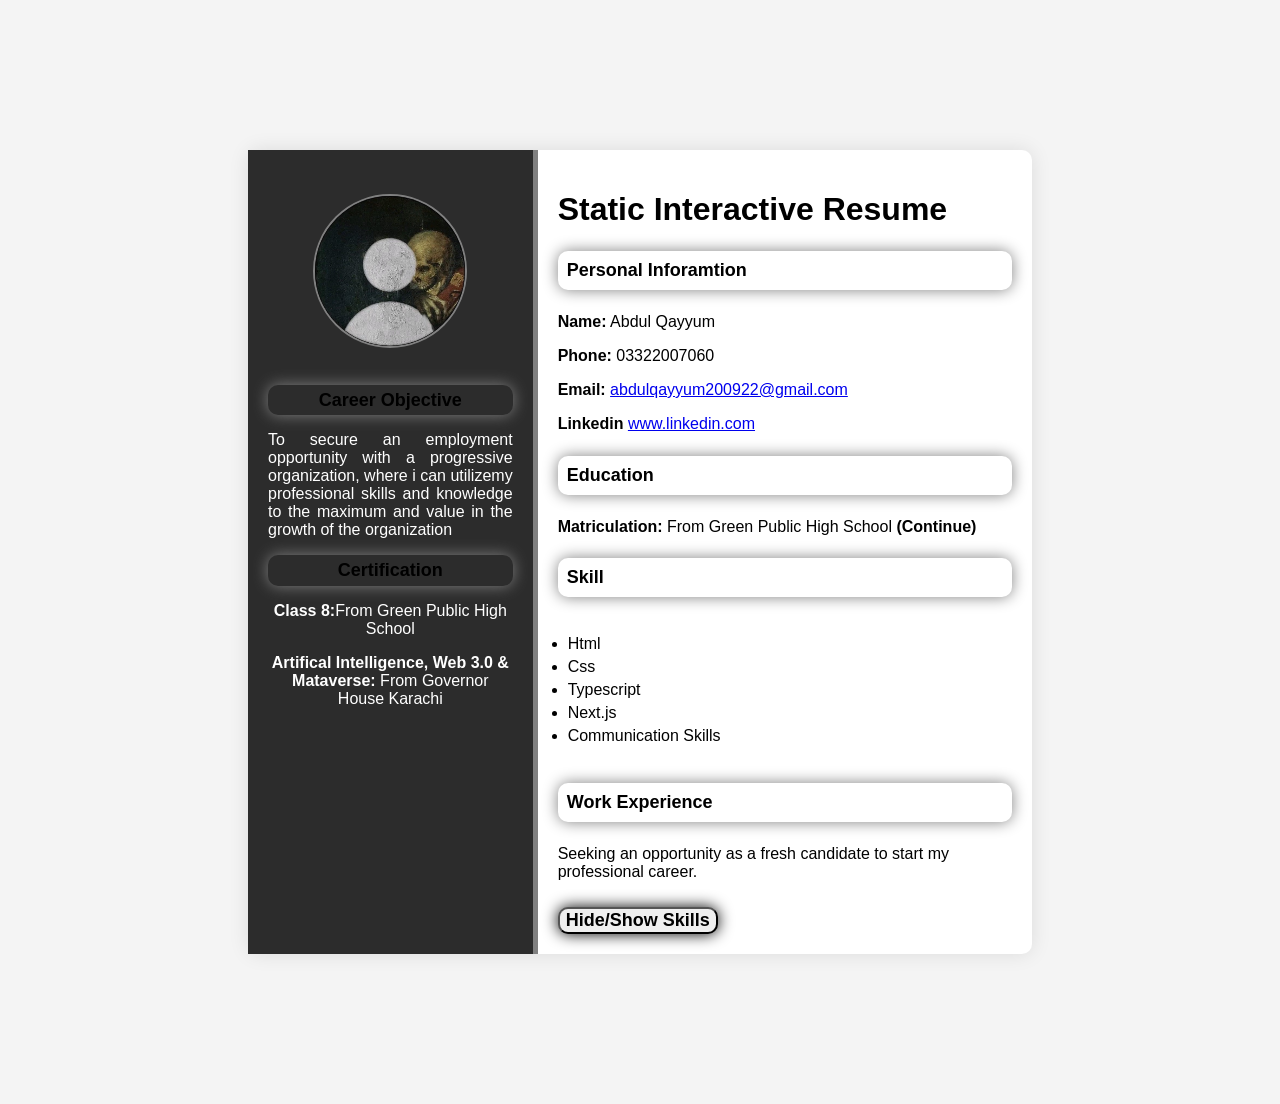
<file: Milestone 1, Milestone 2/index.html>
<!DOCTYPE html>
<html lang="en">
<head>
    <meta charset="UTF-8">
    <meta name="viewport" content="width=device-width, initial-scale=1.0">
    <title>Static Interactive Resume</title>
    <link rel="stylesheet" href="style.css">
</head>
<body>

    <div class="resume-container">
        
        <!-- left section -->
        <div class="left-section">
            <img src="download.jpeg" alt="Profile Picture" class="profile-picture">

            <section id="objective">

            <h3>Career Objective</h3>

            <p class="paragraph">To secure an employment opportunity with a progressive organization, where i can utilizemy professional skills and knowledge to the maximum and value in the growth of the organization  </p>
        </section>

        <section class="certification"> </section>
        
        <h3>Certification</h3>

        <p><b>Class 8:</b>From Green Public High School</p>
        <p><b>Artifical Intelligence, Web 3.0 & Mataverse:</b> From Governor House Karachi</p>

        </div>
   
        <!-- right section -->

         <div class="right-section">
            <h1>Static Interactive Resume</h1>

            <!-- personal information -->

             <section class="personal-info"></section>
             <h3>Personal Inforamtion</h3>

            
             <p><b>Name:</b> Abdul Qayyum</p>
             <p><b>Phone:</b> 03322007060</p>

             <p><b>Email:</b> <a href="mailto:abdulqayyum200922@gmail.com">abdulqayyum200922@gmail.com  </a></p>

             <p><b>Linkedin</b> <a href="https://www.linkedin.com/in/abdul-qayyum-2644292b5" target="_blank">www.linkedin.com</a></p>

            

         <!-- education section -->
         <section class="education"></section>

         <h3>Education</h3>

         <p><b>Matriculation:</b> From Green Public High School <b>(Continue)</b></p>


         <!-- Skill Section -->
          <section id="skill">

            <h3>Skill</h3>
            
            <ul>
                <li>Html</li>
                <li>Css</li>
                <li>Typescript</li>
                <li>Next.js</li>
                <li>Communication Skills</li>

            </ul>
          </section>


          <!-- work experience section -->
           <section class="work-experience"></section>

           <h3>Work Experience</h3>

           <p>Seeking an opportunity as a fresh candidate to start my professional career.</p>


           <!-- button to toggle skill section -->
            <button id="toggle-skills"><b>Hide/Show Skills</b></button>

    </div>
</div>
    
<script src="script.js"></script>

</body>
</html>
</file>
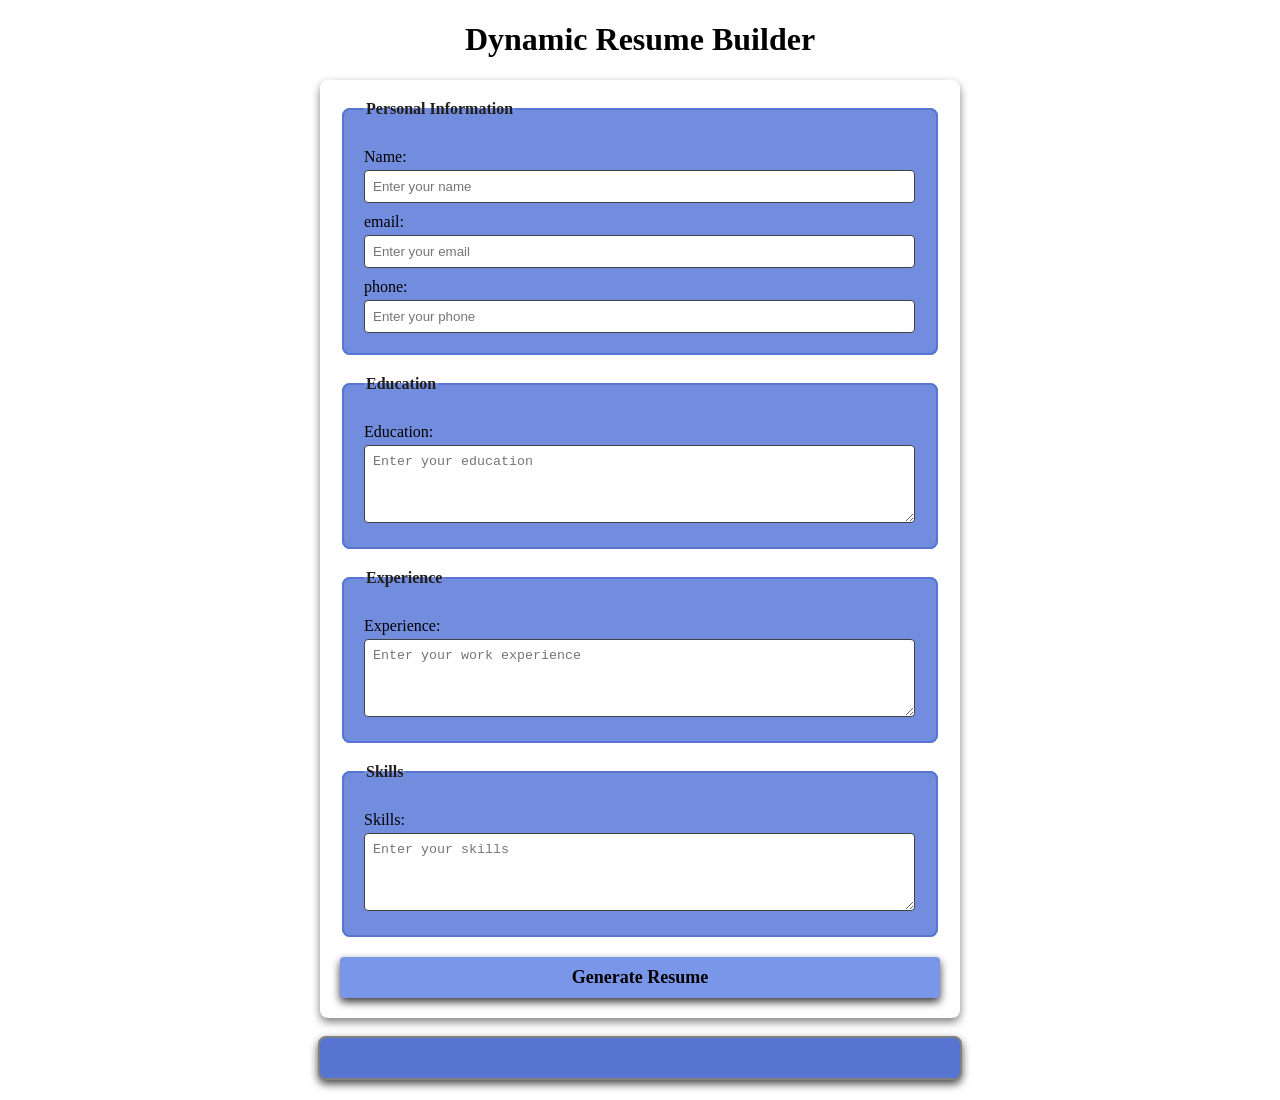
<file: Milestone 3/index.html>
<!DOCTYPE html>
<html lang="en">
<head>
    <meta charset="UTF-8">
    <meta name="viewport" content="width=device-width, initial-scale=1.0">
    <title>Dynamic Resume Builder</title>
    <link rel="stylesheet" href="style.css">
</head>
<body>

    <h1>Dynamic Resume Builder</h1>

    <form id="resume-form">
    <fieldset>

        <legend>Personal Information</legend>

        <label for="name">Name:</label>
        <input type="text" id="name" placeholder="Enter your name" required>

        <label for="email">email:</label>
        <input type="email" id="email" placeholder="Enter your email" required>

        <label for="phone">phone:</label>
        <input type="tel" id="phone" placeholder="Enter your phone" required>

    </fieldset>


    <fieldset>

        <legend>Education</legend>

        <label for="education">Education:</label>
        <textarea id="education" placeholder="Enter your education" rows="4" required></textarea>

    </fieldset>


    <fieldset>

        <legend>Experience</legend>

        <label for="experience">Experience:</label>
        <textarea id="experience" placeholder="Enter your work experience" rows="4" required></textarea>
        
    </fieldset>


    <fieldset>

        <legend>Skills</legend>

        <label for="skills">Skills:</label>
        <textarea id="skills" placeholder="Enter your skills" rows="4" required></textarea>
        
    </fieldset>

    <button type="submit"><b>Generate Resume</b></button>

</form>

<br>

     <!-- Dynamic Resume -->

     <div id="resume-display">
        <!-- Resume will be generated below -->
     </div>
    
     <script src="script.js"></script>

</body>
</html>
</file>
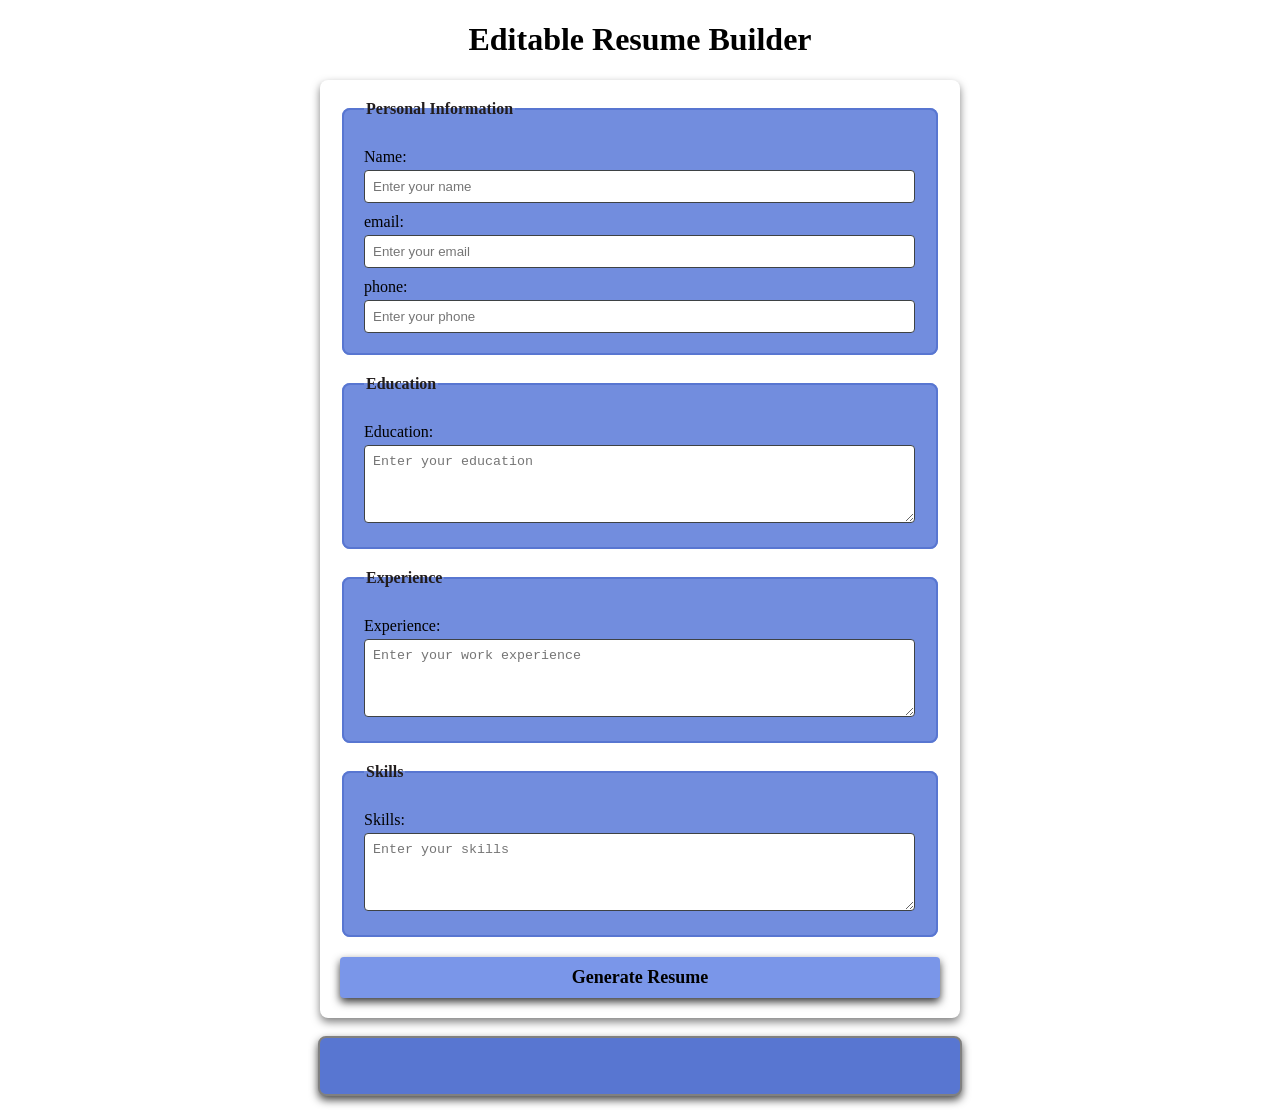
<file: Milestone 4/index.html>
<!DOCTYPE html>
<html lang="en">
<head>
    <meta charset="UTF-8">
    <meta name="viewport" content="width=device-width, initial-scale=1.0">
    <title>Editable Resume Builder</title>
    <link rel="stylesheet" href="style.css">
</head>
<body>

    <h1>Editable Resume Builder</h1>

    <form id="resume-form">
    <fieldset>

        <legend>Personal Information</legend>

        <label for="name">Name:</label>
        <input type="text" id="name" placeholder="Enter your name" required>

        <label for="email">email:</label>
        <input type="email" id="email" placeholder="Enter your email" required>

        <label for="phone">phone:</label>
        <input type="tel" id="phone" placeholder="Enter your phone" required>

    </fieldset>


    <fieldset>

        <legend>Education</legend>

        <label for="education">Education:</label>
        <textarea id="education" placeholder="Enter your education" rows="4" required></textarea>

    </fieldset>


    <fieldset>

        <legend>Experience</legend>

        <label for="experience">Experience:</label>
        <textarea id="experience" placeholder="Enter your work experience" rows="4" required></textarea>
        
    </fieldset>


    <fieldset>

        <legend>Skills</legend>

        <label for="skills">Skills:</label>
        <textarea id="skills" placeholder="Enter your skills" rows="4" required></textarea>
        
    </fieldset>

    <button type="submit"><b>Generate Resume</b></button>

</form>

<br>

     <!-- Dynamic and Editable Resume -->

     <div id="resume-display" contenteditable="true">
        <!-- Resume will be generated below -->
     </div>
    
     <script src="script.js"></script>

</body>
</html>
</file>
<file: Milestone 1, Milestone 2/style.css>
body{
    font-family: Arial, Helvetica, sans-serif;
    background-color: #f4f4f4;
    margin: 0;
    padding: 150px;
}

.resume-container{
    display: flex;
    background-color: white;
    width: 80%;
    margin: 0 auto;
    border-radius: 10px;
    box-shadow: 0 0 20px rgba(0, 0, 0, 0.1  );
}


.left-section{
    background-color: #2c2c2c;
    color: white;
    padding: 20px;
    width: 35%;
    text-align: center;
    border-right: 5px solid gray;
}


.profile-picture{
    width: 150px;
    height: 150px;
    margin-top: 10%;
    border-radius: 50%;
    border: 2px solid gray;
    margin-bottom: 20px;
  }

h3{
    font-size: 18px;
    padding: 2%;
    margin: 20px 0 10px;
    color: black;
    border-radius: 10px;
    box-shadow: 0 0 15px gray;
    margin-top: 5%;
    margin-bottom: 5%;
}

.paragraph{
    text-align: justify;
    hyphens: auto;
}

ul{
    list-style-type: fill round;
    padding: 10px;
    margin: 10px 0;
}

ul li{
    margin: 5px 0;
}

.right-section{
    padding: 20px;
    width: 65%;
}

button{
    border-radius: 10px;
    box-shadow: 0 0 15px black;
    cursor: pointer;
    margin-top: 10px;
    font-size: 18px;
}

button:hover{
    background-color: #2c2c2c;
}
</file>
<file: Milestone 3/style.css>
body {
    font-family: 'Times New Roman', Times, serif;
    margin: 20px;
    padding: 0;
}

form {
    margin: auto;
    background-color: white;
    border-radius: 8px;
    box-shadow: 0 4px 8px rgba(0, 0, 0, 0.5);
    padding: 20px;
    max-width: 600px;
}

h1 {
    text-align: center;
    color: black;
}

fieldset {
    border: 2px solid rgb(88, 118, 209);
    border-radius: 8px;
    padding: 20px;
    margin-bottom: 20px;
    background-color: rgb(114, 141, 222)
}

legend {
    font-weight: bold;
    text-align: left;
    color: rgb(34, 29, 29);
}

label {
    display: block;
    margin-top: 10px;
    color: black;

}

input,textarea {
    margin-top: 4px;
    padding: 8px;
    width: calc(100% - 1px);
    border: 1px solid rgb(62, 66, 68);
    border-radius: 4px;
    box-sizing: border-box;
}

button {
    display: block;
    width: 100%;
    background-color: rgb(122, 150, 233);
    color: black;
    border: none;
    border-radius: 4px;
    box-shadow: 0 4px 8px rgba(0, 0, 0, 0.783);
    margin-top: 10px;
    font-size: 18px;
    font-family: 'Times New Roman', Times, serif;
    padding: 10px;
    cursor: pointer;
}

button :hover {
    color: blue;
}

#resume-display {
    max-width: 600px;
    margin: auto;
    padding: 20px;
    border: 2px solid gray;
    border-radius: 8px;
    background-color: rgb(88, 118, 209);
    box-shadow: 0 4px 8px rgba(0, 0, 0, 0.722);
    font-size: 13px;
}

#resume-display h2 {
    color: black;
}
</file>
<file: Milestone 4/style.css>
body {
    font-family: 'Times New Roman', Times, serif;
    margin: 20px;
    padding: 0;
}

form {
    margin: auto;
    background-color: white;
    border-radius: 8px;
    box-shadow: 0 4px 8px rgba(0, 0, 0, 0.5);
    padding: 20px;
    max-width: 600px;
}

h1 {
    text-align: center;
    color: black;
}

fieldset {
    border: 2px solid rgb(88, 118, 209);
    border-radius: 8px;
    padding: 20px;
    margin-bottom: 20px;
    background-color: rgb(114, 141, 222)
}

legend {
    font-weight: bold;
    text-align: left;
    color: rgb(34, 29, 29);
}

label {
    display: block;
    margin-top: 10px;
    color: black;

}

input,textarea {
    margin-top: 4px;
    padding: 8px;
    width: calc(100% - 1px);
    border: 1px solid rgb(62, 66, 68);
    border-radius: 4px;
    box-sizing: border-box;
}

button {
    display: block;
    width: 100%;
    background-color: rgb(122, 150, 233);
    color: black;
    border: none;
    border-radius: 4px;
    box-shadow: 0 4px 8px rgba(0, 0, 0, 0.783);
    margin-top: 10px;
    font-size: 18px;
    font-family: 'Times New Roman', Times, serif;
    padding: 10px;
    cursor: pointer;
}

button :hover {
    color: blue;
}

#resume-display {
    max-width: 600px;
    margin: auto;
    padding: 20px;
    border: 2px solid gray;
    border-radius: 8px;
    background-color: rgb(88, 118, 209);
    box-shadow: 0 4px 8px rgba(0, 0, 0, 0.722);
    font-size: 13px;

    /* Making the resume editable  */
    outline: none
}

#resume-display h2 {
    color: black;
}
</file>
